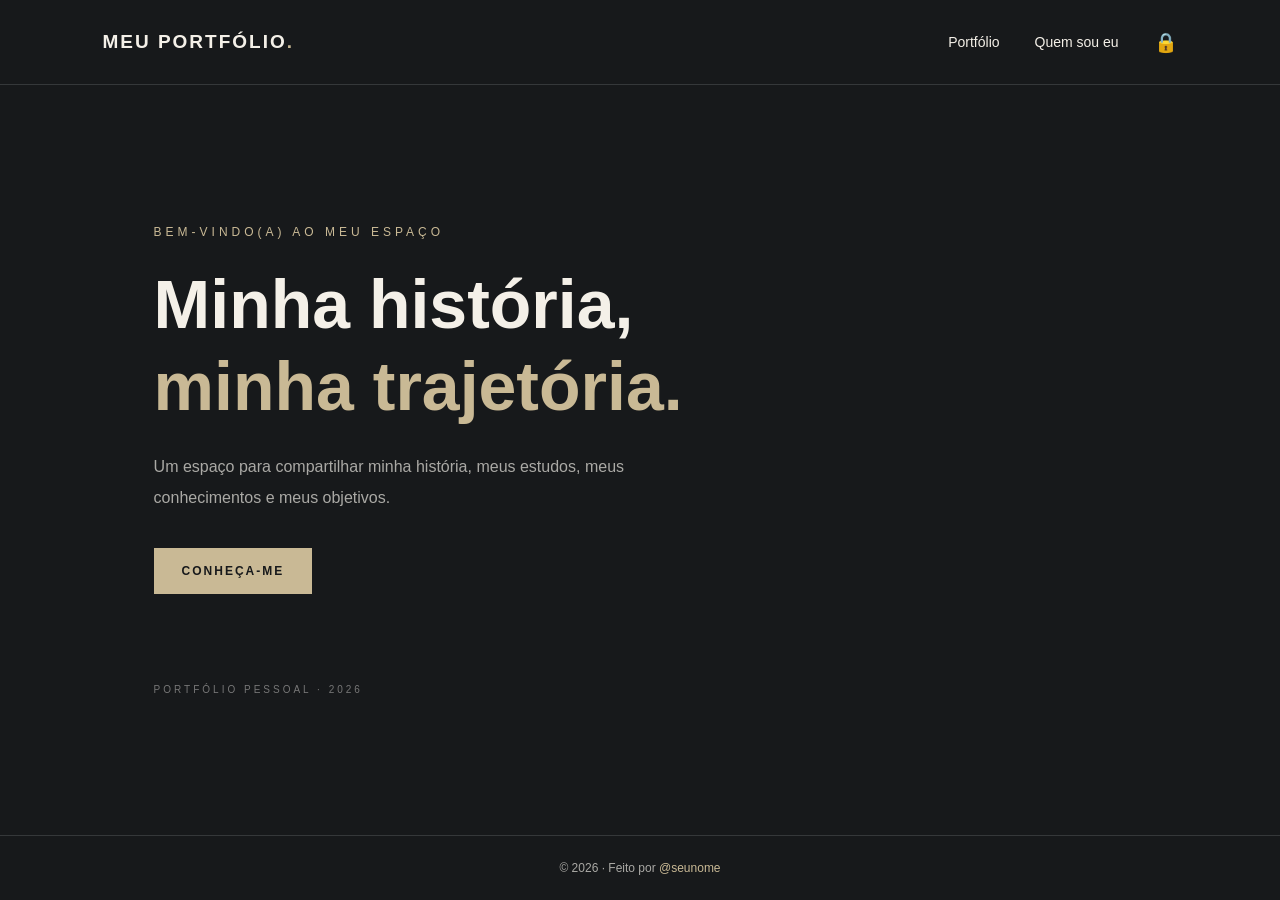
<file: index.html>
<!DOCTYPE html>
<html lang="pt-BR">
<head>
    <meta charset="UTF-8">
    <meta name="viewport" content="width=device-width, initial-scale=1.0">
    <title>Meu Portfólio</title>
    <meta name="description" content="Conheça minha história e minha trajetória.">
    <link rel="stylesheet" href="style.css">
</head>
<body>

    <header class="cabecalho" id="menu">
        <a href="index.html" class="logo">MEU PORTFÓLIO<span>.</span></a>

        <nav class="menu">
           <a href="portfolio.html">Portfólio</a>
            <a href="quemsoueu.html">Quem sou eu</a>
            <a href="login.html" class="link-cadeado" aria-label="Área restrita">
                <span aria-hidden="true">🔒</span>
            </a>
        </nav>
    </header>

    <main class="principal">
        <section class="apresentacao">
            <p class="subtitulo">BEM-VINDO(A) AO MEU ESPAÇO</p>

            <h1>Minha história,<br>
                <span>minha trajetória.</span>
            </h1>

            <p class="descricao">
                Um espaço para compartilhar minha história,
                meus estudos, meus conhecimentos e meus objetivos.
            </p>

            <a href="quemsoueu.html" class="botao">
                CONHEÇA-ME
            </a>
        </section>

        <div class="detalhe">
            PORTFÓLIO PESSOAL · 2026
        </div>
    </main>

    <footer class="rodape">
        <p>© 2026 · Feito por <a href="#menu">@seunome</a></p>
    </footer>

    <script src="java.js"></script>
</body>
</html>
</file>
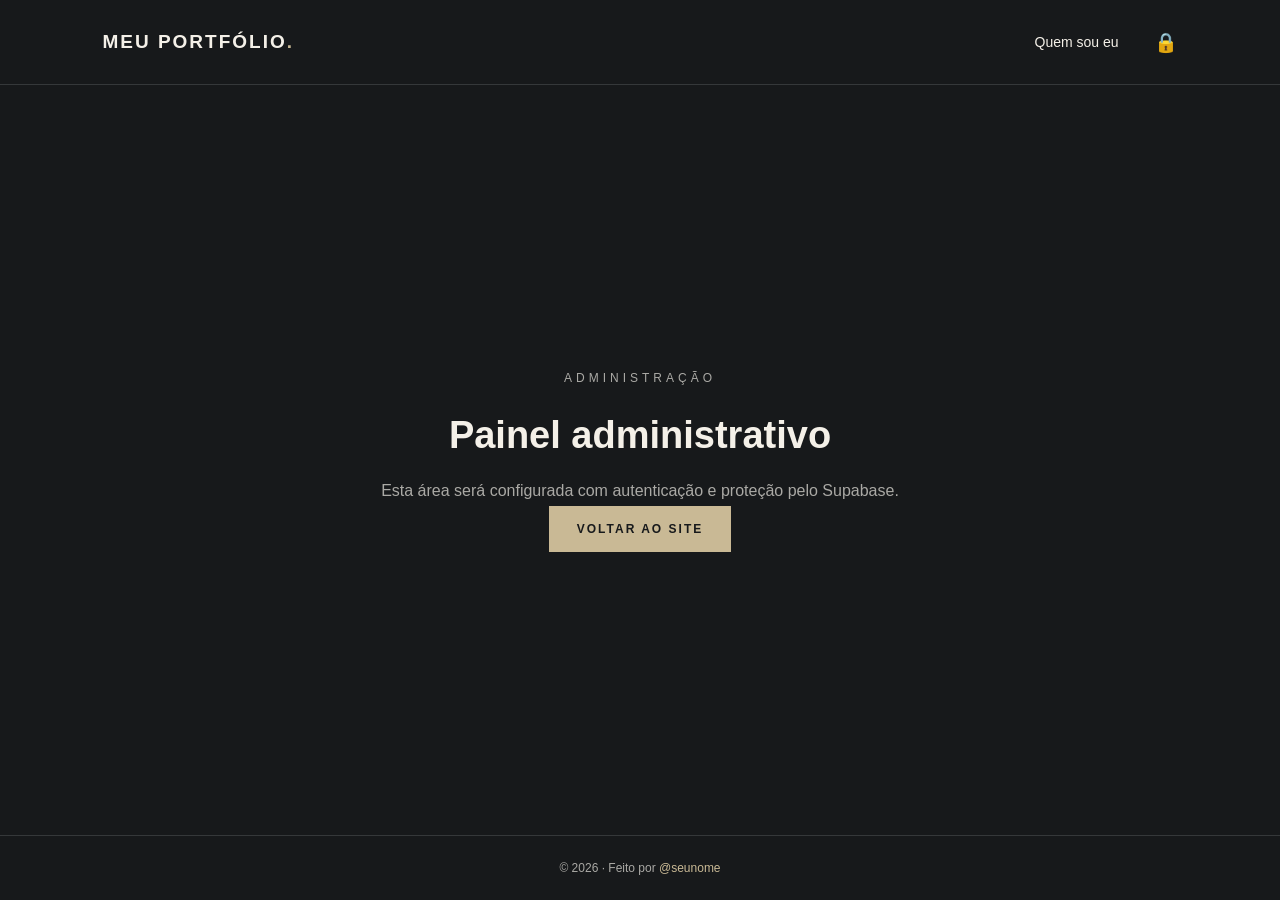
<file: painel.html>
<!DOCTYPE html>
<html lang="pt-BR">
<head>
    <meta charset="UTF-8">
    <meta name="viewport" content="width=device-width, initial-scale=1.0">
    <title>Painel Administrativo</title>
    <link rel="stylesheet" href="style.css">
</head>
<body>

    <header class="cabecalho" id="menu">
        <a href="index.html" class="logo">MEU PORTFÓLIO<span>.</span></a>

        <nav class="menu">
            <a href="quemsoueu.html">Quem sou eu</a>
            <a href="login.html" class="link-cadeado">🔒</a>
        </nav>
    </header>

    <main class="em-construcao">
        <p class="subtitulo">ADMINISTRAÇÃO</p>
        <h1>Painel administrativo</h1>
        <p>Esta área será configurada com autenticação e proteção pelo Supabase.</p>
        <a href="index.html" class="botao">VOLTAR AO SITE</a>
    </main>

    <footer class="rodape">
        <p>© 2026 · Feito por <a href="#menu">@seunome</a></p>
    </footer>

</body>
</html>
</file>
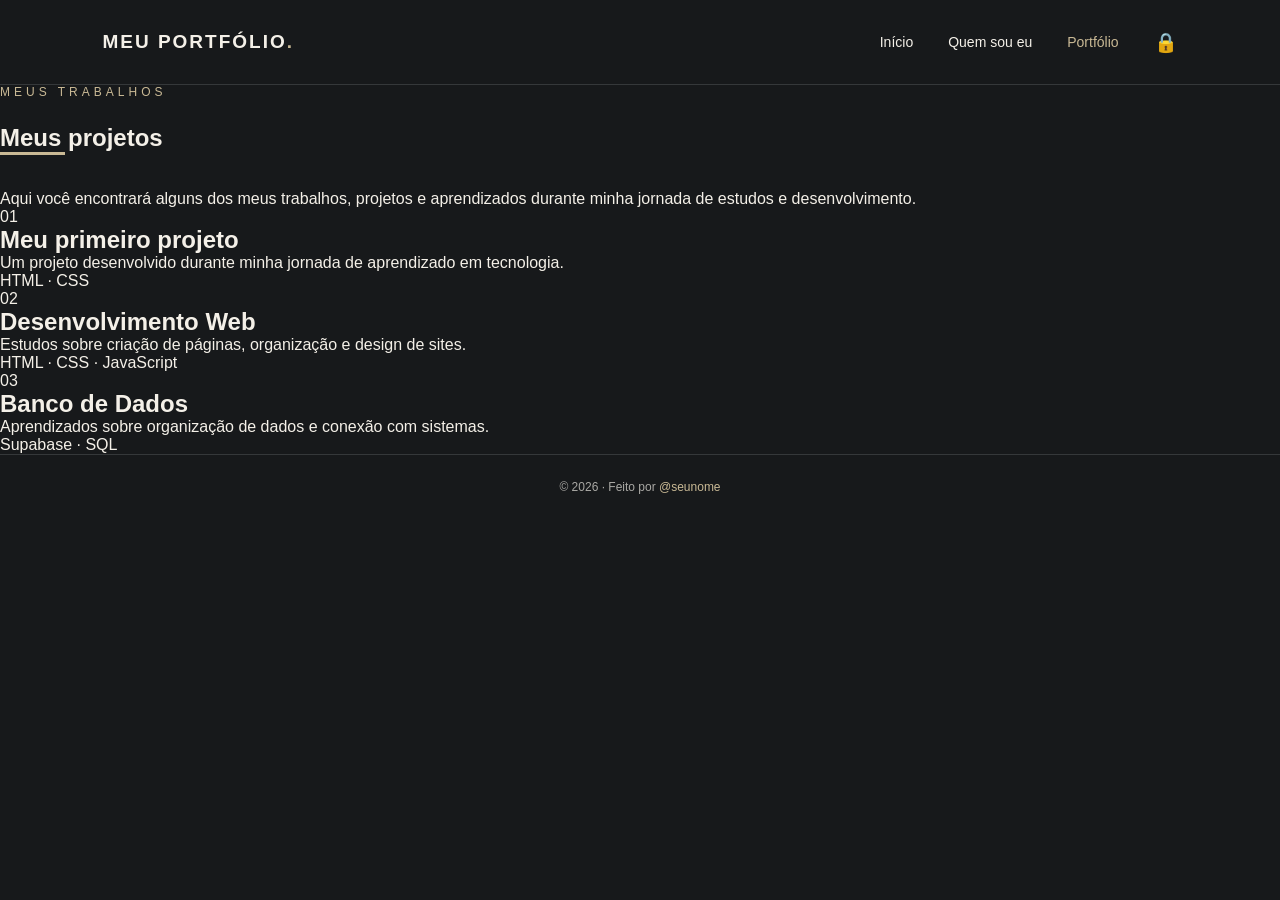
<file: portifoli.html>
<!DOCTYPE html>
<html lang="pt-BR">
<head>
    <meta charset="UTF-8">
    <meta name="viewport" content="width=device-width, initial-scale=1.0">
    <title>Portfólio | Meu Portfólio</title>
    <link rel="stylesheet" href="style.css">
</head>
<body>

<header class="cabecalho" id="menu">
    <a href="index.html" class="logo">MEU PORTFÓLIO<span>.</span></a>

    <nav class="menu">
        <a href="index.html">Início</a>
        <a href="quemsoueu.html">Quem sou eu</a>
        <a href="portfolio.html" class="ativo">Portfólio</a>
        <a href="login.html" class="link-cadeado">🔒</a>
    </nav>
</header>

<main class="pagina-portfolio">

    <section class="conteudo-portfolio">

        <p class="subtitulo">MEUS TRABALHOS</p>

        <h1>Meus <span>projetos</span></h1>

        <div class="linha-decorativa"></div>

        <p class="descricao-portfolio">
            Aqui você encontrará alguns dos meus trabalhos,
            projetos e aprendizados durante minha jornada
            de estudos e desenvolvimento.
        </p>

        <div class="grade-projetos">

            <article class="projeto-card">
                <span class="numero-projeto">01</span>
                <h2>Meu primeiro projeto</h2>
                <p>
                    Um projeto desenvolvido durante minha
                    jornada de aprendizado em tecnologia.
                </p>
                <span class="tecnologia">HTML · CSS</span>
            </article>

            <article class="projeto-card">
                <span class="numero-projeto">02</span>
                <h2>Desenvolvimento Web</h2>
                <p>
                    Estudos sobre criação de páginas,
                    organização e design de sites.
                </p>
                <span class="tecnologia">HTML · CSS · JavaScript</span>
            </article>

            <article class="projeto-card">
                <span class="numero-projeto">03</span>
                <h2>Banco de Dados</h2>
                <p>
                    Aprendizados sobre organização de dados
                    e conexão com sistemas.
                </p>
                <span class="tecnologia">Supabase · SQL</span>
            </article>

        </div>

    </section>

</main>

<footer class="rodape">
    <p>© 2026 · Feito por
        <a href="#menu">@seunome</a>
    </p>
</footer>

</body>
</html>
</file>
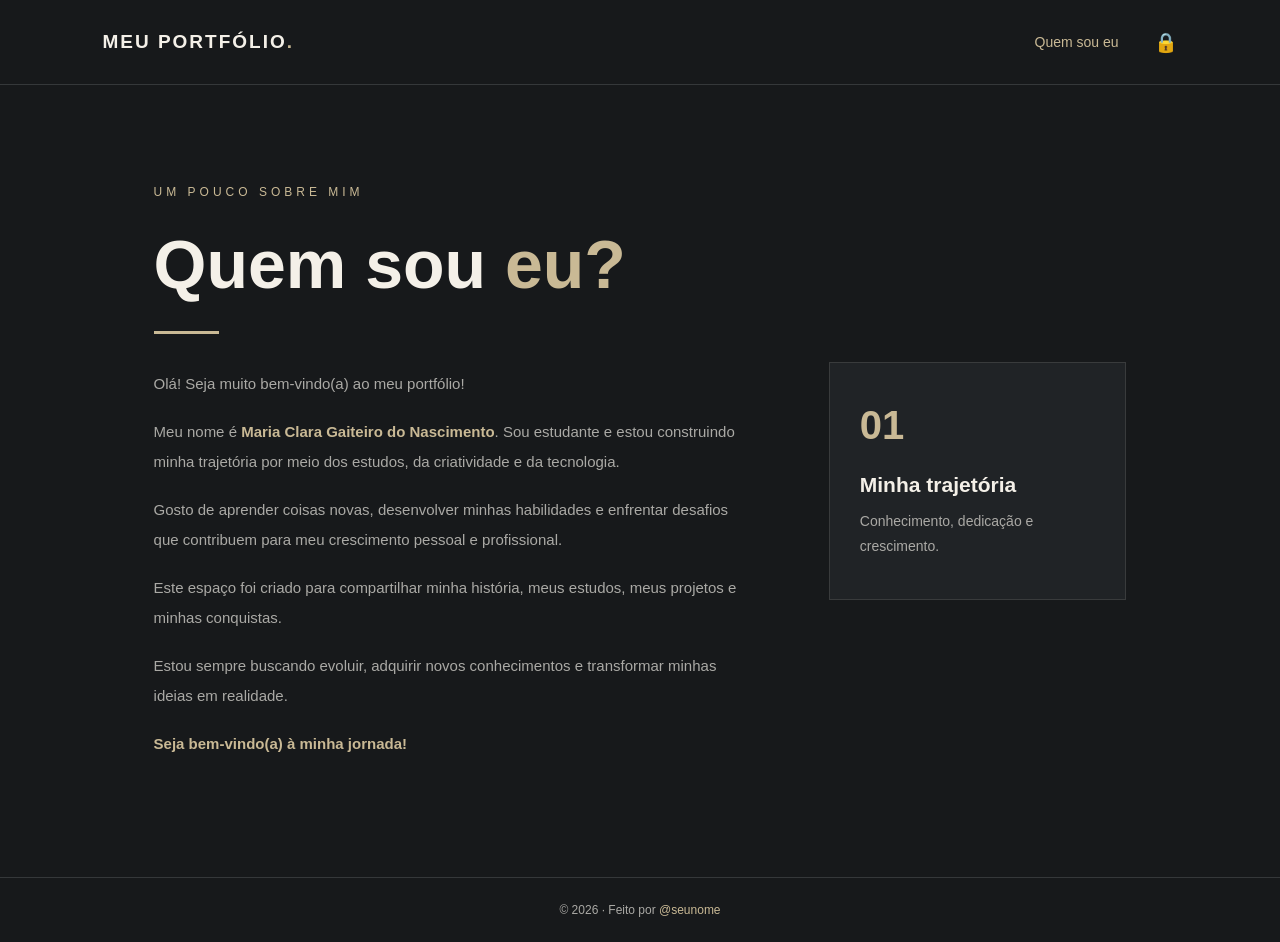
<file: quemsoueu.html>
<!DOCTYPE html>
<html lang="pt-BR">
<head>
    <meta charset="UTF-8">
    <meta name="viewport" content="width=device-width, initial-scale=1.0">
    <title>Quem sou eu | Meu Portfólio</title>
    <link rel="stylesheet" href="style.css">
</head>
<body>

    <header class="cabecalho" id="menu">
        <a href="index.html" class="logo">MEU PORTFÓLIO<span>.</span></a>

        <nav class="menu">
            <a href="quemsoueu.html" class="ativo">Quem sou eu</a>
            <a href="login.html" class="link-cadeado" aria-label="Área restrita">🔒</a>
        </nav>
    </header>

    <main class="pagina-quem">
        <section class="conteudo-quem">
            <p class="subtitulo">UM POUCO SOBRE MIM</p>

            <h1>Quem sou <span>eu?</span></h1>

            <div class="linha-decorativa"></div>

           <p>
    Olá! Seja muito bem-vindo(a) ao meu portfólio!
</p>

<p>
    Meu nome é <strong>Maria Clara Gaiteiro do Nascimento</strong>.
    Sou estudante e estou construindo minha trajetória por meio
    dos estudos, da criatividade e da tecnologia.
</p>

<p>
    Gosto de aprender coisas novas, desenvolver minhas habilidades
    e enfrentar desafios que contribuem para meu crescimento
    pessoal e profissional.
</p>

<p>
    Este espaço foi criado para compartilhar minha história,
    meus estudos, meus projetos e minhas conquistas.
</p>

<p>
    Estou sempre buscando evoluir, adquirir novos conhecimentos
    e transformar minhas ideias em realidade.
</p>

<p>
    <strong>Seja bem-vindo(a) à minha jornada!</strong>
</p>
        </section>

        <aside class="cartao-lateral">
            <span class="numero">01</span>
            <h2>Minha trajetória</h2>
            <p>Conhecimento, dedicação e crescimento.</p>
        </aside>
    </main>

    <footer class="rodape">
        <p>© 2026 · Feito por <a href="#menu">@seunome</a></p>
    </footer>

    <script src="java.js"></script>
</body>
</html>
</file>
<file: style.css>
* {
    margin: 0;
    padding: 0;
    box-sizing: border-box;
}

:root {
    --fundo: #17191b;
    --fundo-claro: #202326;
    --bege: #c9b995;
    --branco: #f4f0e8;
    --cinza: #aaa9a5;
}

html {
    scroll-behavior: smooth;
}

body {
    background: var(--fundo);
    color: var(--branco);
    font-family: Arial, Helvetica, sans-serif;
    min-height: 100vh;
    display: flex;
    flex-direction: column;
}

/* CABEÇALHO */

.cabecalho {
    width: 100%;
    min-height: 85px;
    padding: 25px 8%;
    display: flex;
    justify-content: space-between;
    align-items: center;
    border-bottom: 1px solid #35383a;
}

.logo {
    color: var(--branco);
    font-size: 19px;
    font-weight: bold;
    letter-spacing: 2px;
    text-decoration: none;
}

.logo span {
    color: var(--bege);
}

.menu {
    display: flex;
    align-items: center;
    gap: 35px;
}

.menu a {
    color: var(--branco);
    text-decoration: none;
    font-size: 14px;
    transition: 0.3s;
}

.menu a:hover,
.menu a.ativo {
    color: var(--bege);
}

.link-cadeado {
    font-size: 19px !important;
}

/* PÁGINA INICIAL */

.principal {
    flex: 1;
    min-height: 75vh;
    padding: 100px 12%;
    display: flex;
    flex-direction: column;
    justify-content: center;
    position: relative;
}

.subtitulo {
    color: var(--bege);
    font-size: 12px;
    letter-spacing: 4px;
    margin-bottom: 25px;
}

.apresentacao h1,
.conteudo-quem h1 {
    font-size: clamp(38px, 6vw, 68px);
    line-height: 1.2;
    margin-bottom: 25px;
}

.apresentacao h1 span,
.conteudo-quem h1 span {
    color: var(--bege);
}

.descricao {
    color: var(--cinza);
    font-size: 16px;
    line-height: 1.9;
    max-width: 520px;
    margin-bottom: 35px;
}

.botao {
    display: inline-block;
    width: fit-content;
    padding: 16px 28px;
    background: var(--bege);
    color: var(--fundo);
    text-decoration: none;
    font-size: 12px;
    font-weight: bold;
    letter-spacing: 2px;
    transition: 0.3s;
}

.botao:hover {
    background: var(--branco);
    transform: translateY(-3px);
}

.detalhe {
    color: #777;
    font-size: 10px;
    letter-spacing: 3px;
    margin-top: 90px;
}

/* QUEM SOU EU */

.pagina-quem {
    flex: 1;
    padding: 100px 12%;
    display: grid;
    grid-template-columns: 2fr 1fr;
    gap: 80px;
    align-items: center;
}

.conteudo-quem p:not(.subtitulo) {
    color: var(--cinza);
    font-size: 15px;
    line-height: 2;
    margin-bottom: 18px;
}

.conteudo-quem strong {
    color: var(--bege);
}

.linha-decorativa {
    width: 65px;
    height: 3px;
    background: var(--bege);
    margin-bottom: 35px;
}

.cartao-lateral {
    background: var(--fundo-claro);
    border: 1px solid #393b3c;
    padding: 40px 30px;
}

.numero {
    color: var(--bege);
    font-size: 40px;
    font-weight: bold;
}

.cartao-lateral h2 {
    font-size: 21px;
    margin: 25px 0 12px;
}

.cartao-lateral p {
    color: var(--cinza);
    line-height: 1.8;
    font-size: 14px;
}

/* LOGIN */

.area-login {
    flex: 1;
    display: flex;
    justify-content: center;
    align-items: center;
    padding: 50px 20px;
}

.login-card {
    width: 100%;
    max-width: 420px;
    background: var(--fundo-claro);
    border: 1px solid #393b3c;
    padding: 40px;
}

.login-card h1 {
    font-size: 30px;
    margin-bottom: 12px;
}

.login-card > p {
    color: var(--cinza);
    margin-bottom: 30px;
    line-height: 1.7;
}

.login-card label {
    display: block;
    margin: 18px 0 9px;
    font-size: 13px;
}

.login-card input {
    width: 100%;
    padding: 14px;
    border: 1px solid #484b4d;
    background: var(--fundo);
    color: var(--branco);
    outline: none;
}

.login-card input:focus {
    border-color: var(--bege);
}

.login-card button {
    width: 100%;
    padding: 15px;
    margin-top: 25px;
    border: none;
    background: var(--bege);
    color: var(--fundo);
    font-weight: bold;
    cursor: pointer;
}

.mensagem {
    margin-top: 20px;
    color: var(--bege);
    font-size: 13px;
    line-height: 1.6;
}

/* PÁGINAS EM CONSTRUÇÃO */

.em-construcao {
    flex: 1;
    display: flex;
    flex-direction: column;
    justify-content: center;
    align-items: center;
    text-align: center;
    padding: 80px 20px;
}

.em-construcao h1 {
    font-size: 38px;
    margin-bottom: 20px;
}

.em-construcao p {
    color: var(--cinza);
    line-height: 1.8;
}

/* RODAPÉ */

.rodape {
    padding: 25px;
    border-top: 1px solid #35383a;
    text-align: center;
}

.rodape p {
    color: var(--cinza);
    font-size: 12px;
}

.rodape a {
    color: var(--bege);
    text-decoration: none;
}

/* CELULAR E TABLET */

@media (max-width: 700px) {
    .cabecalho {
        padding: 22px 5%;
    }

    .logo {
        font-size: 15px;
    }

    .menu {
        gap: 18px;
    }

    .menu a {
        font-size: 12px;
    }

    .principal {
        padding: 80px 8%;
    }

    .pagina-quem {
        padding: 70px 8%;
        grid-template-columns: 1fr;
        gap: 40px;
    }

    .cartao-lateral {
        padding: 30px;
    }
}
</file>
